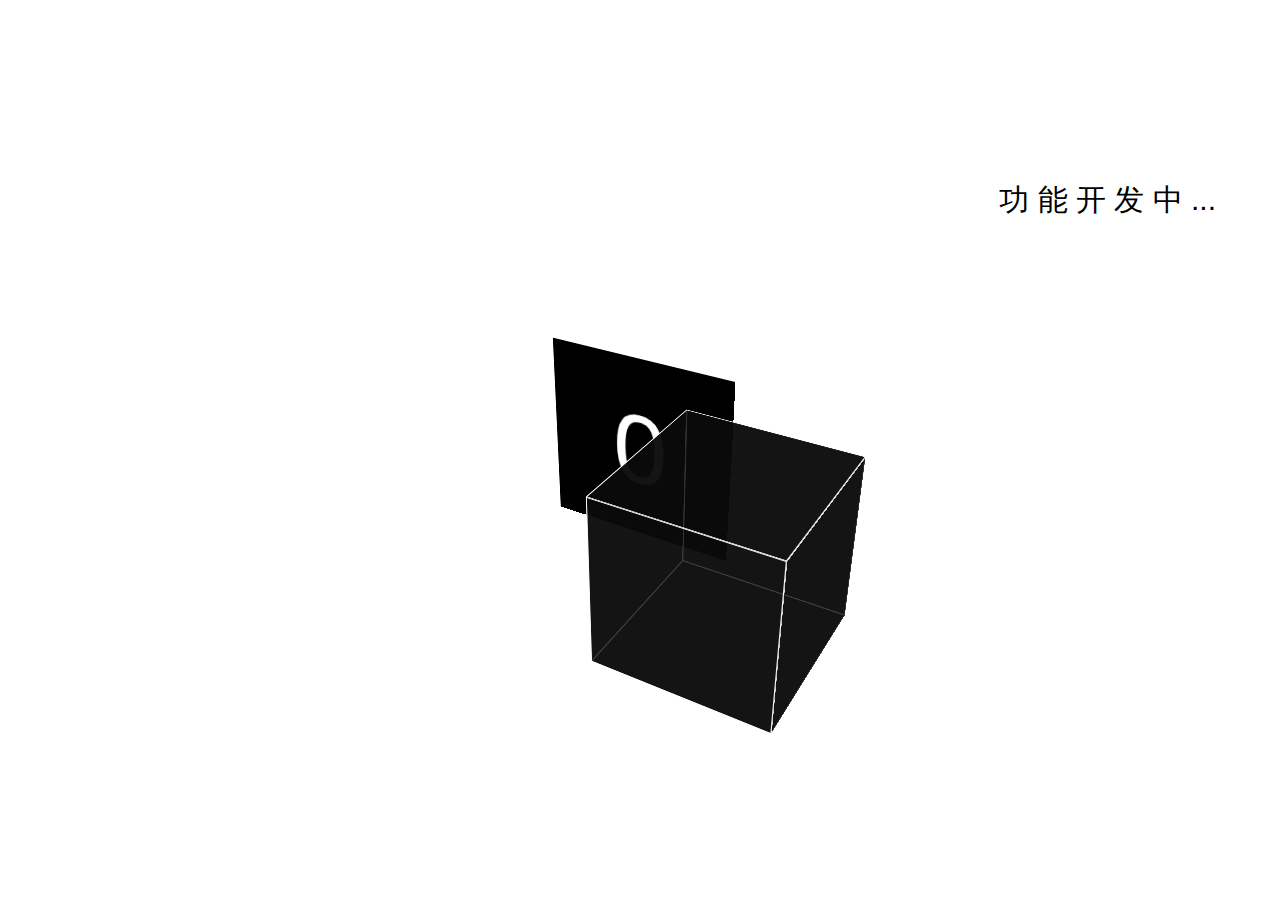
<file: index.html>
<!DOCTYPE html>
<html lang="en">
<head>
  <meta charset="UTF-8">
  <meta name="keywords" content="1234稻草人" />
  <meta name="keywords" content="研效云" />
  <meta name="keywords" content="研发效率提升" />
  <meta name="description" content="1234稻草人2" />
  <meta name="viewport" content="width=device-width, initial-scale=1.0">
  <title>4041234scarecrow</title>
  <style>
    .message {
        position: absolute;
        top: 20%;
        right: 5%;
        color: #000;
        font-size: 30px;
        animation: textRotate 0.8s linear 0.5s infinite alternate;
      }
 
      body {
        padding: 0px;
        margin: 0px;
        border: 0px;
        width: 100%;
        height: 100%;
      }
 
      @keyframes textRotate {
        from {
          transform-origin: top;
          transform: rotateX(-30deg);
        }
        to {
          transform-origin: top;
          transform: rotateX(12deg);
        }
      }
 
      .NotPage {
        position: relative;
        z-index: -10;
        background: #fff;
        height: 100vh;
        overflow: hidden;
        display: flex;
        font-family: "Anton", sans-serif;
        justify-content: center;
        align-items: center;
        -webkit-perspective: 1000px;
        perspective: 1000px;
      }
 
      div {
        -webkit-transform-style: preserve-3d;
        transform-style: preserve-3d;
      }
 
      .rail {
        position: absolute;
        width: 100%;
        height: 100%;
        display: flex;
        justify-content: center;
        align-items: center;
        -webkit-transform: rotateX(-30deg) rotateY(-30deg);
        transform: rotateX(-30deg) rotateY(-30deg);
      }
 
      .rail .stamp {
        position: absolute;
        width: 200px;
        height: 200px;
        display: flex;
        justify-content: center;
        align-items: center;
        background: #000;
        color: #fff;
        font-size: 7rem;
      }
 
      .rail .stamp:nth-child(1) {
        -webkit-animation: stampSlide 40000ms -2300ms linear infinite;
        animation: stampSlide 40000ms -2300ms linear infinite;
      }
 
      .rail .stamp:nth-child(2) {
        -webkit-animation: stampSlide 40000ms -4300ms linear infinite;
        animation: stampSlide 40000ms -4300ms linear infinite;
      }
 
      .rail .stamp:nth-child(3) {
        -webkit-animation: stampSlide 40000ms -6300ms linear infinite;
        animation: stampSlide 40000ms -6300ms linear infinite;
      }
 
      .rail .stamp:nth-child(4) {
        -webkit-animation: stampSlide 40000ms -8300ms linear infinite;
        animation: stampSlide 40000ms -8300ms linear infinite;
      }
 
      .rail .stamp:nth-child(5) {
        -webkit-animation: stampSlide 40000ms -10300ms linear infinite;
        animation: stampSlide 40000ms -10300ms linear infinite;
      }
 
      .rail .stamp:nth-child(6) {
        -webkit-animation: stampSlide 40000ms -12300ms linear infinite;
        animation: stampSlide 40000ms -12300ms linear infinite;
      }
 
      .rail .stamp:nth-child(7) {
        -webkit-animation: stampSlide 40000ms -14300ms linear infinite;
        animation: stampSlide 40000ms -14300ms linear infinite;
      }
 
      .rail .stamp:nth-child(8) {
        -webkit-animation: stampSlide 40000ms -16300ms linear infinite;
        animation: stampSlide 40000ms -16300ms linear infinite;
      }
 
      .rail .stamp:nth-child(9) {
        -webkit-animation: stampSlide 40000ms -18300ms linear infinite;
        animation: stampSlide 40000ms -18300ms linear infinite;
      }
 
      .rail .stamp:nth-child(10) {
        -webkit-animation: stampSlide 40000ms -20300ms linear infinite;
        animation: stampSlide 40000ms -20300ms linear infinite;
      }
 
      .rail .stamp:nth-child(11) {
        -webkit-animation: stampSlide 40000ms -22300ms linear infinite;
        animation: stampSlide 40000ms -22300ms linear infinite;
      }
 
      .rail .stamp:nth-child(12) {
        -webkit-animation: stampSlide 40000ms -24300ms linear infinite;
        animation: stampSlide 40000ms -24300ms linear infinite;
      }
 
      .rail .stamp:nth-child(13) {
        -webkit-animation: stampSlide 40000ms -26300ms linear infinite;
        animation: stampSlide 40000ms -26300ms linear infinite;
      }
 
      .rail .stamp:nth-child(14) {
        -webkit-animation: stampSlide 40000ms -28300ms linear infinite;
        animation: stampSlide 40000ms -28300ms linear infinite;
      }
 
      .rail .stamp:nth-child(15) {
        -webkit-animation: stampSlide 40000ms -30300ms linear infinite;
        animation: stampSlide 40000ms -30300ms linear infinite;
      }
 
      .rail .stamp:nth-child(16) {
        -webkit-animation: stampSlide 40000ms -32300ms linear infinite;
        animation: stampSlide 40000ms -32300ms linear infinite;
      }
 
      .rail .stamp:nth-child(17) {
        -webkit-animation: stampSlide 40000ms -34300ms linear infinite;
        animation: stampSlide 40000ms -34300ms linear infinite;
      }
 
      .rail .stamp:nth-child(18) {
        -webkit-animation: stampSlide 40000ms -36300ms linear infinite;
        animation: stampSlide 40000ms -36300ms linear infinite;
      }
 
      .rail .stamp:nth-child(19) {
        -webkit-animation: stampSlide 40000ms -38300ms linear infinite;
        animation: stampSlide 40000ms -38300ms linear infinite;
      }
 
      .rail .stamp:nth-child(20) {
        -webkit-animation: stampSlide 40000ms -40300ms linear infinite;
        animation: stampSlide 40000ms -40300ms linear infinite;
      }
 
      @-webkit-keyframes stampSlide {
        0% {
          -webkit-transform: rotateX(90deg) rotateZ(-90deg) translateZ(-200px) translateY(130px);
          transform: rotateX(90deg) rotateZ(-90deg) translateZ(-200px) translateY(130px);
        }
        100% {
          -webkit-transform: rotateX(90deg) rotateZ(-90deg) translateZ(-200px) translateY(-3870px);
          transform: rotateX(90deg) rotateZ(-90deg) translateZ(-200px) translateY(-3870px);
        }
      }
 
      @keyframes stampSlide {
        0% {
          -webkit-transform: rotateX(90deg) rotateZ(-90deg) translateZ(-200px) translateY(130px);
          transform: rotateX(90deg) rotateZ(-90deg) translateZ(-200px) translateY(130px);
        }
        100% {
          -webkit-transform: rotateX(90deg) rotateZ(-90deg) translateZ(-200px) translateY(-3870px);
          transform: rotateX(90deg) rotateZ(-90deg) translateZ(-200px) translateY(-3870px);
        }
      }
 
      .world {
        -webkit-transform: rotateX(-30deg) rotateY(-30deg);
        transform: rotateX(-30deg) rotateY(-30deg);
      }
 
      .world .forward {
        position: absolute;
        -webkit-animation: slide 2000ms linear infinite;
        animation: slide 2000ms linear infinite;
      }
 
      .world .box {
        width: 200px;
        height: 200px;
        -webkit-transform-origin: 100% 100%;
        transform-origin: 100% 100%;
        -webkit-animation: roll 2000ms cubic-bezier(1, 0.01, 1, 1) infinite;
        animation: roll 2000ms cubic-bezier(1, 0.01, 1, 1) infinite;
      }
 
      .world .box .wall {
        position: absolute;
        width: 200px;
        height: 200px;
        background: rgba(10, 10, 10, 0.8);
        border: 1px solid #fafafa;
        box-sizing: border-box;
      }
 
      .world .box .wall::before {
        content: "";
        position: absolute;
        width: 100%;
        height: 100%;
        display: flex;
        justify-content: center;
        align-items: center;
        color: #fff;
        font-size: 7rem;
      }
 
      .world .box .wall:nth-child(1) {
        -webkit-transform: translateZ(100px);
        transform: translateZ(100px);
      }
 
      .world .box .wall:nth-child(2) {
        -webkit-transform: rotateX(180deg) translateZ(100px);
        transform: rotateX(180deg) translateZ(100px);
      }
 
      .world .box .wall:nth-child(3) {
        -webkit-transform: rotateX(90deg) translateZ(100px);
        transform: rotateX(90deg) translateZ(100px);
      }
 
      .world .box .wall:nth-child(3)::before {
        -webkit-transform: rotateX(180deg) rotateZ(90deg) translateZ(-1px);
        transform: rotateX(180deg) rotateZ(90deg) translateZ(-1px);
        -webkit-animation: zeroFour 4000ms -2000ms linear infinite;
        animation: zeroFour 4000ms -2000ms linear infinite;
      }
 
      .world .box .wall:nth-child(4) {
        -webkit-transform: rotateX(-90deg) translateZ(100px);
        transform: rotateX(-90deg) translateZ(100px);
      }
 
      .world .box .wall:nth-child(4)::before {
        -webkit-transform: rotateX(180deg) rotateZ(-90deg) translateZ(-1px);
        transform: rotateX(180deg) rotateZ(-90deg) translateZ(-1px);
        -webkit-animation: zeroFour 4000ms -2000ms linear infinite;
        animation: zeroFour 4000ms -2000ms linear infinite;
      }
 
      .world .box .wall:nth-child(5) {
        -webkit-transform: rotateY(90deg) translateZ(100px);
        transform: rotateY(90deg) translateZ(100px);
      }
 
      .world .box .wall:nth-child(5)::before {
        -webkit-transform: rotateX(180deg) translateZ(-1px);
        transform: rotateX(180deg) translateZ(-1px);
        -webkit-animation: zeroFour 4000ms linear infinite;
        animation: zeroFour 4000ms linear infinite;
      }
 
      .world .box .wall:nth-child(6) {
        -webkit-transform: rotateY(-90deg) translateZ(100px);
        transform: rotateY(-90deg) translateZ(100px);
      }
 
      .world .box .wall:nth-child(6)::before {
        -webkit-transform: rotateX(180deg) rotateZ(180deg) translateZ(-1px);
        transform: rotateX(180deg) rotateZ(180deg) translateZ(-1px);
        -webkit-animation: zeroFour 4000ms linear infinite;
        animation: zeroFour 4000ms linear infinite;
      }
 
      @-webkit-keyframes zeroFour {
        0% {
          content: "4";
        }
        100% {
          content: "0";
        }
      }
 
      @keyframes zeroFour {
        0% {
          content: "4";
        }
        100% {
          content: "0";
        }
      }
 
      @-webkit-keyframes roll {
        0% {
          -webkit-transform: rotateZ(0deg);
          transform: rotateZ(0deg);
        }
        85% {
          -webkit-transform: rotateZ(90deg);
          transform: rotateZ(90deg);
        }
        87% {
          -webkit-transform: rotateZ(88deg);
          transform: rotateZ(88deg);
        }
        90% {
          -webkit-transform: rotateZ(90deg);
          transform: rotateZ(90deg);
        }
        100% {
          -webkit-transform: rotateZ(90deg);
          transform: rotateZ(90deg);
        }
      }
 
      @keyframes roll {
        0% {
          -webkit-transform: rotateZ(0deg);
          transform: rotateZ(0deg);
        }
        85% {
          -webkit-transform: rotateZ(90deg);
          transform: rotateZ(90deg);
        }
        87% {
          -webkit-transform: rotateZ(88deg);
          transform: rotateZ(88deg);
        }
        90% {
          -webkit-transform: rotateZ(90deg);
          transform: rotateZ(90deg);
        }
        100% {
          -webkit-transform: rotateZ(90deg);
          transform: rotateZ(90deg);
        }
      }
 
      @-webkit-keyframes slide {
        0% {
          -webkit-transform: translateX(0);
          transform: translateX(0);
        }
        100% {
          -webkit-transform: translateX(-200px);
          transform: translateX(-200px);
        }
      }
 
      @keyframes slide {
        0% {
          -webkit-transform: translateX(0);
          transform: translateX(0);
        }
        100% {
          -webkit-transform: translateX(-200px);
          transform: translateX(-200px);
        }
      }
  </style>
</head>
<body>
  <div class="NotPage">
    <div class="message">功 能 开 发 中 ...</div>
    <div class="rail">
      <div class="stamp four">4</div>
      <div class="stamp zero">0</div>
      <div class="stamp four">4</div>
      <div class="stamp zero">0</div>
      <div class="stamp four">4</div>
      <div class="stamp zero">0</div>
      <div class="stamp four">4</div>
      <div class="stamp zero">0</div>
      <div class="stamp four">4</div>
      <div class="stamp zero">0</div>
      <div class="stamp four">4</div>
      <div class="stamp zero">0</div>
      <div class="stamp four">4</div>
      <div class="stamp zero">0</div>
      <div class="stamp four">4</div>
      <div class="stamp zero">0</div>
      <div class="stamp four">4</div>
      <div class="stamp zero">0</div>
      <div class="stamp four">4</div>
      <div class="stamp zero">0</div>
    </div>
    <div class="world">
      <div class="forward">
        <div class="box">
          <div class="wall"></div>
          <div class="wall"></div>
          <div class="wall"></div>
          <div class="wall"></div>
          <div class="wall"></div>
          <div class="wall"></div>
        </div>
      </div>
    </div>
  </div>
</body>
</html>
</file>
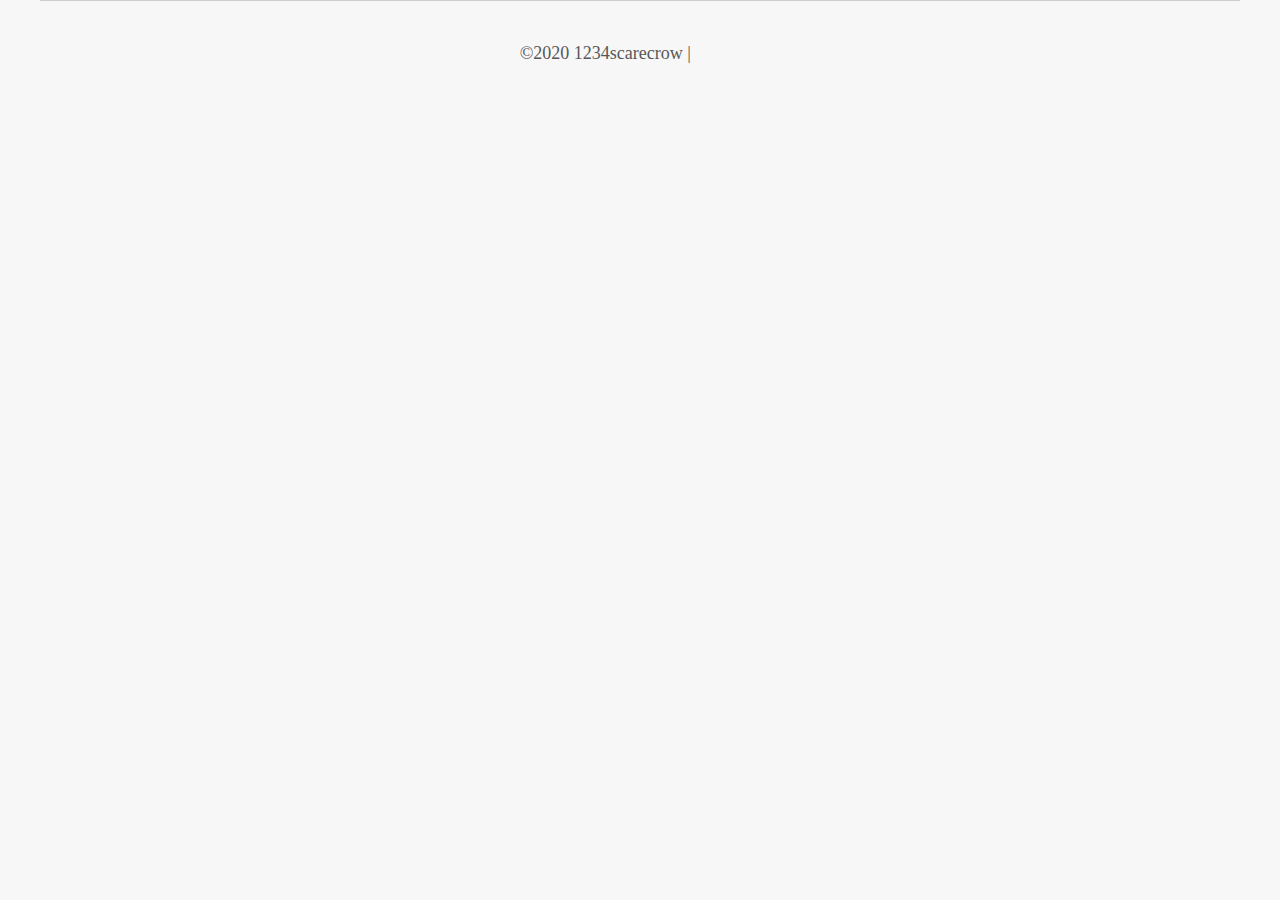
<file: footer.html>
<!DOCTYPE html>
<html lang="en">
<head>
  <meta charset="UTF-8">
	<meta name="viewport" content="width=device-width, initial-scale=1.0, maximum-scale=1.0, user-scalable=no">
	<link href="favicon.ico" rel="shortcut icon">
	<link rel="stylesheet" href="css/footer.css">
  <title>header</title>
</head>
<body>
  <footer>
		<p>
			©2020 1234scarecrow | 
			<a href="https://weibo.com/u/5449069760"><span class="iconfont">&#xe696;</span></a>
			<a href="https://www.zhihu.com/people/yimi-yang-guang-a-76/"><span class="iconfont">&#xe6ba;</span></a>
			<a href=""><span class="iconfont">&#xe799;</span></a>
		</p>
	</footer>
</body>
</html>
</file>
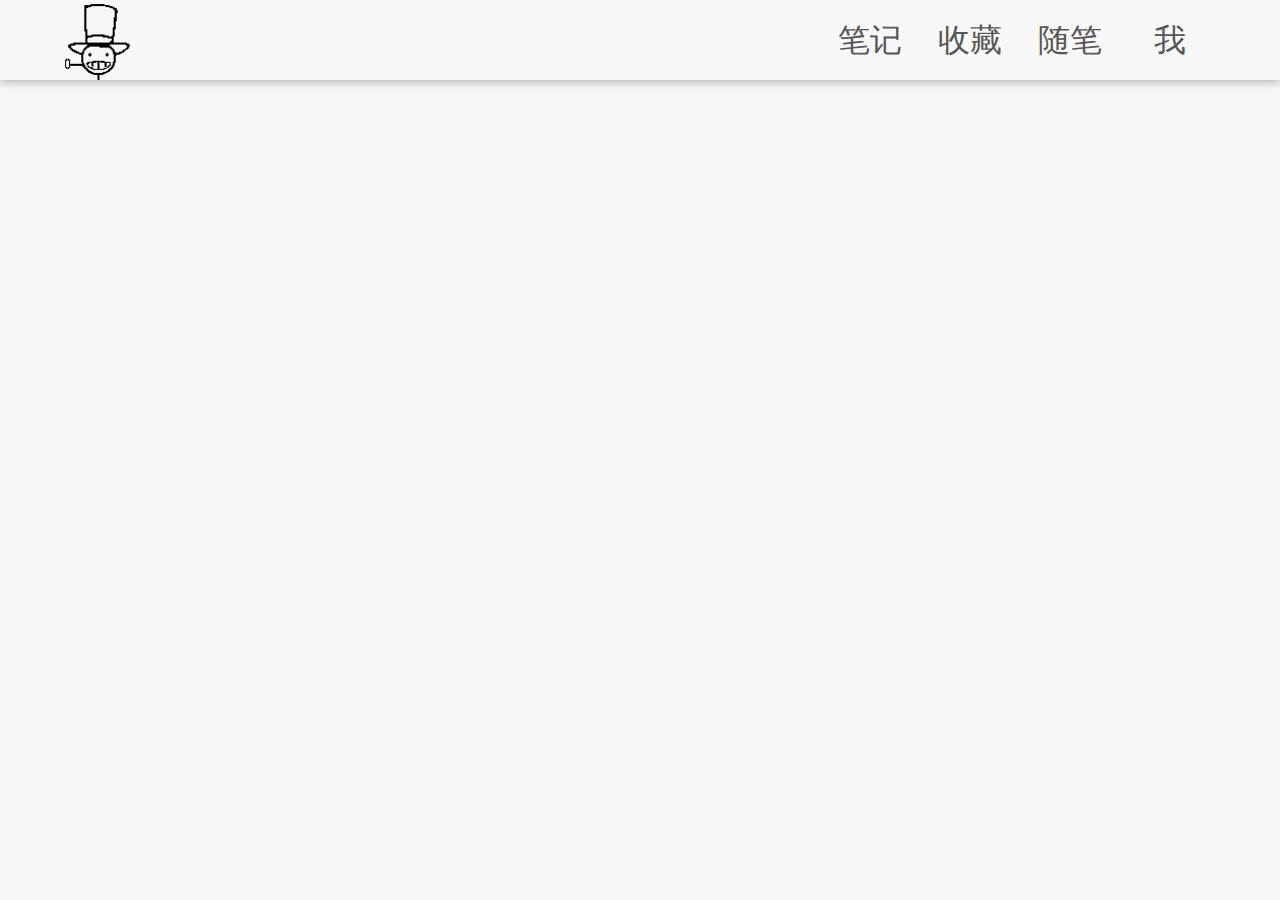
<file: header.html>
<!DOCTYPE html>
<html lang="en">
<head>
  <meta charset="UTF-8">
	<meta name="viewport" content="width=device-width, initial-scale=1.0, maximum-scale=1.0, user-scalable=no">
	<link href="favicon.ico" rel="shortcut icon">
	<link rel="stylesheet" href="css/header.css">
  <title>header</title>
</head>
<body>
  <!-- 网页头 -->
	<header>
		<div class="headerContent">
			<!--  -->
			<!-- <img src="https://s2.ax1x.com/2020/02/18/3k33EF.png" alt="logo.png" /> -->
			<a href="index.html">
        <img src="img/logo1.png" alt="">
      </a>
			<ul>
				<li>
					<a href="">笔记</a>
				</li>
				<li>
					<a href="collect.html">收藏</a>
				</li>
				<li>
					<a href="">随笔</a>
				</li>
				<li>
					<a href="">我</a>
				</li>
			</ul>
		</div>
	</header>
</body>
</html>
</file>
<file: css/footer.css>
/* css reset */
/* 内外边距清零 / 设置盒子模型 */
*{
  margin: 0;
  padding: 0;
  box-sizing: border-box;
}

/* 网页背景色 / 字体颜色 / 字体 */
html{
  color: rgb(87, 87, 87);
  background-color: rgb(247, 247, 247);
  font-family: "Microsoft Yahei";
}

/* a标签样式 */
a {
  color: rgb(87, 87, 87);
  text-decoration: none;
  transition: all 0.25s ease;
}

a:hover {
  color: rgb(0, 0, 0);
}

/* icon font 配置 */
@font-face {
  font-family: 'iconfont';  /* project id 1645799 */
  src: url('//at.alicdn.com/t/font_1645799_0afdmz3ta44v.eot');
  src: url('//at.alicdn.com/t/font_1645799_0afdmz3ta44v.eot?#iefix') format('embedded-opentype'),
  url('//at.alicdn.com/t/font_1645799_0afdmz3ta44v.woff2') format('woff2'),
  url('//at.alicdn.com/t/font_1645799_0afdmz3ta44v.woff') format('woff'),
  url('//at.alicdn.com/t/font_1645799_0afdmz3ta44v.ttf') format('truetype'),
  url('//at.alicdn.com/t/font_1645799_0afdmz3ta44v.svg#iconfont') format('svg');
}
.iconfont {
  font-family: "iconfont" !important;
  font-size: 24px;
  font-style: normal;
  -webkit-font-smoothing: antialiased;
  /* -webkit-text-stroke-width: 0.2px; */
  -moz-osx-font-smoothing: grayscale;
}

/* 页面宽度布局 */
footer{
  width: 1200px;
  margin: 0 auto 20px;
}
/* 脚部 */
footer{
  line-height: 100px;
  height: 100px;
  text-align: center;
  font-size: 18px;
  border-top: solid 1px rgba(145, 138, 138, 0.4);
}
</file>
<file: css/header.css>
/* css reset */
/* 内外边距清零 / 设置盒子模型 */
*{
  margin: 0;
  padding: 0;
  box-sizing: border-box;
}

/* 网页背景色 / 字体颜色 / 字体 */
html{
  color: rgb(87, 87, 87);
  background-color: rgb(247, 247, 247);
  font-family: "Microsoft Yahei";
}

/* a标签样式 */
a {
  color: rgb(87, 87, 87);
  text-decoration: none;
  transition: all 0.25s ease;
}

a:hover {
  color: rgb(0, 0, 0);
}

/* icon font 配置 */
@font-face {
  font-family: 'iconfont';  /* project id 1645799 */
  src: url('//at.alicdn.com/t/font_1645799_0afdmz3ta44v.eot');
  src: url('//at.alicdn.com/t/font_1645799_0afdmz3ta44v.eot?#iefix') format('embedded-opentype'),
  url('//at.alicdn.com/t/font_1645799_0afdmz3ta44v.woff2') format('woff2'),
  url('//at.alicdn.com/t/font_1645799_0afdmz3ta44v.woff') format('woff'),
  url('//at.alicdn.com/t/font_1645799_0afdmz3ta44v.ttf') format('truetype'),
  url('//at.alicdn.com/t/font_1645799_0afdmz3ta44v.svg#iconfont') format('svg');
}
.iconfont {
  font-family: "iconfont" !important;
  font-size: 24px;
  font-style: normal;
  -webkit-font-smoothing: antialiased;
  /* -webkit-text-stroke-width: 0.2px; */
  -moz-osx-font-smoothing: grayscale;
}

/* 页面宽度布局 */
header{
  width: 100%;
  margin-bottom: 20px;
}

.headerContent{
  width: 1200px;
  margin: 0 auto 20px;
}

/* 头部样式 */
header{
  box-shadow: #00000066 0 0 10px;
}
.headerContent{
  padding: 0 20px;
  display: flex;
  justify-content: space-between;
}
.headerContent a:first-child{
  height: 80px;
}
.headerContent ul {
  height: 80px;
  list-style: none;
  display: flex;
  justify-content: space-between;
}
.headerContent li {
  line-height: 80px;
  text-align: center;
  font-size: 2rem;
  width: 100px;
}
.headerContent img {
  height: 80px;
}
</file>
